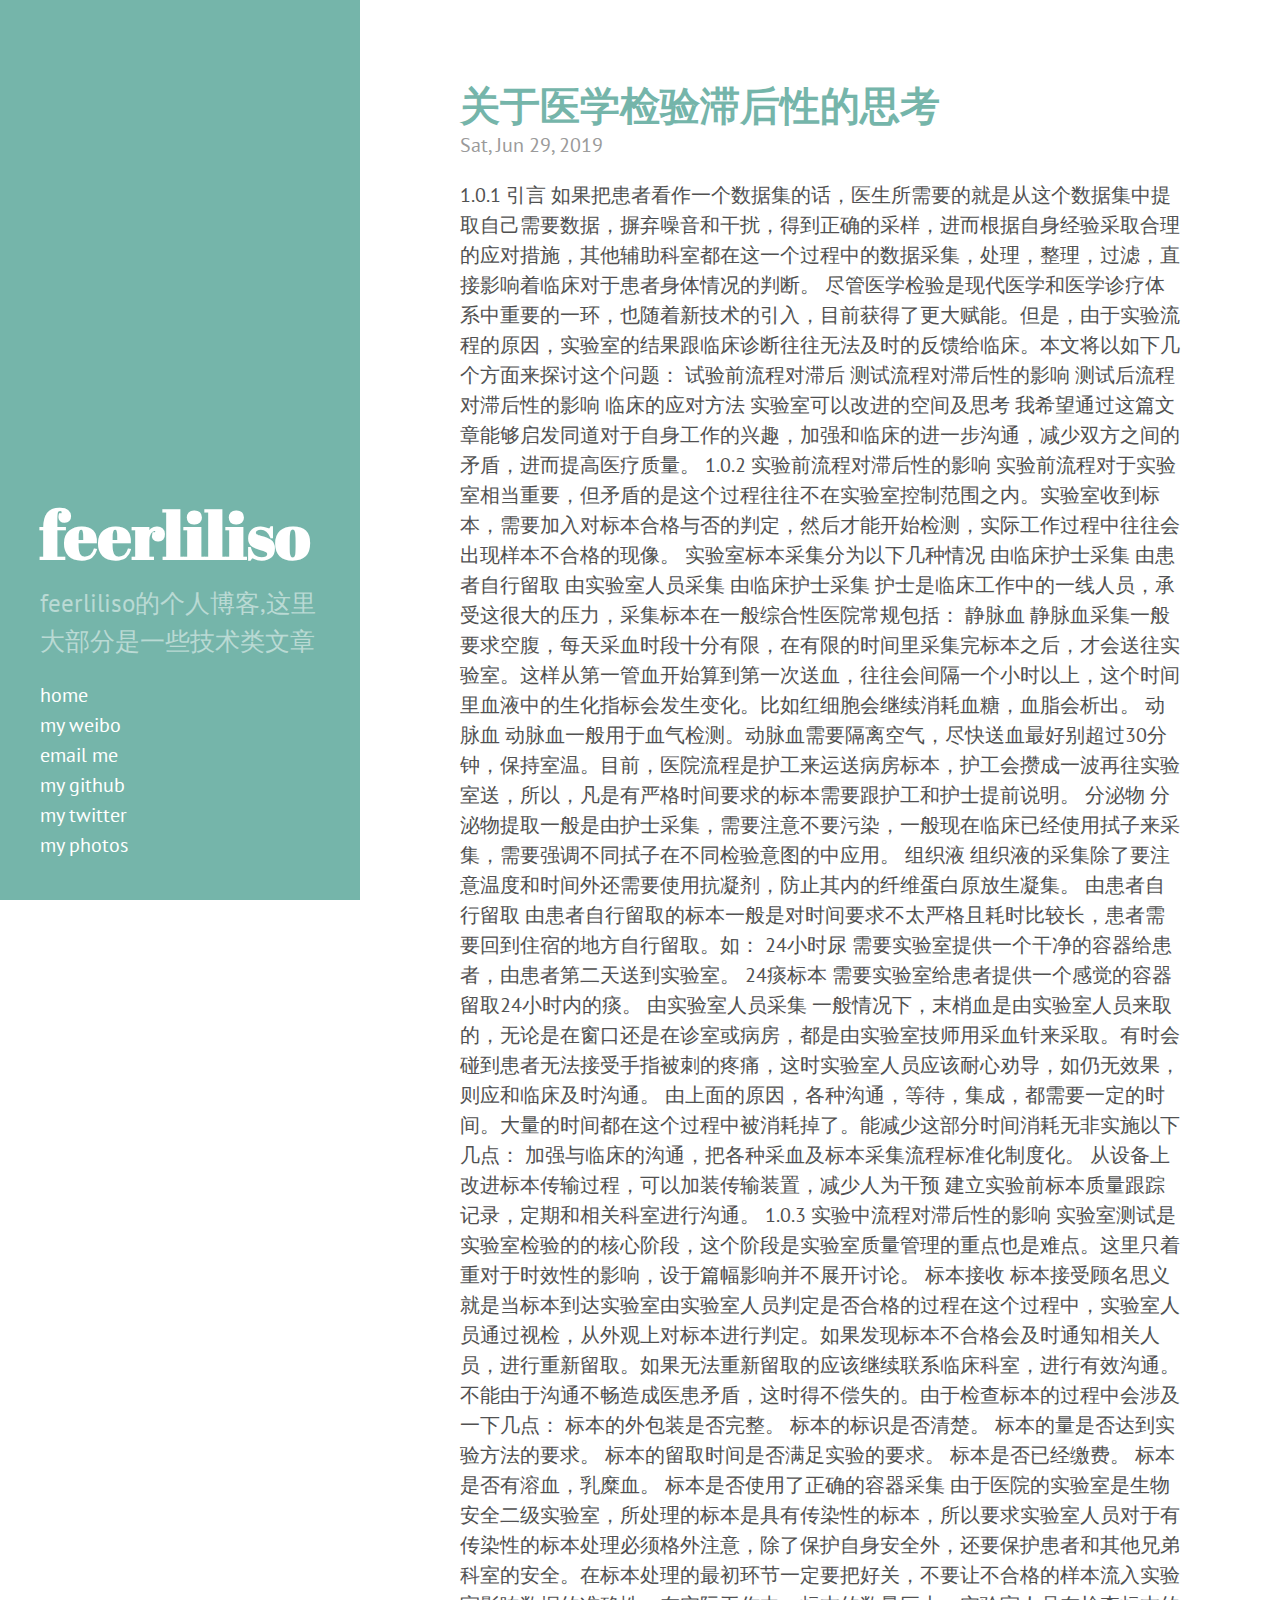
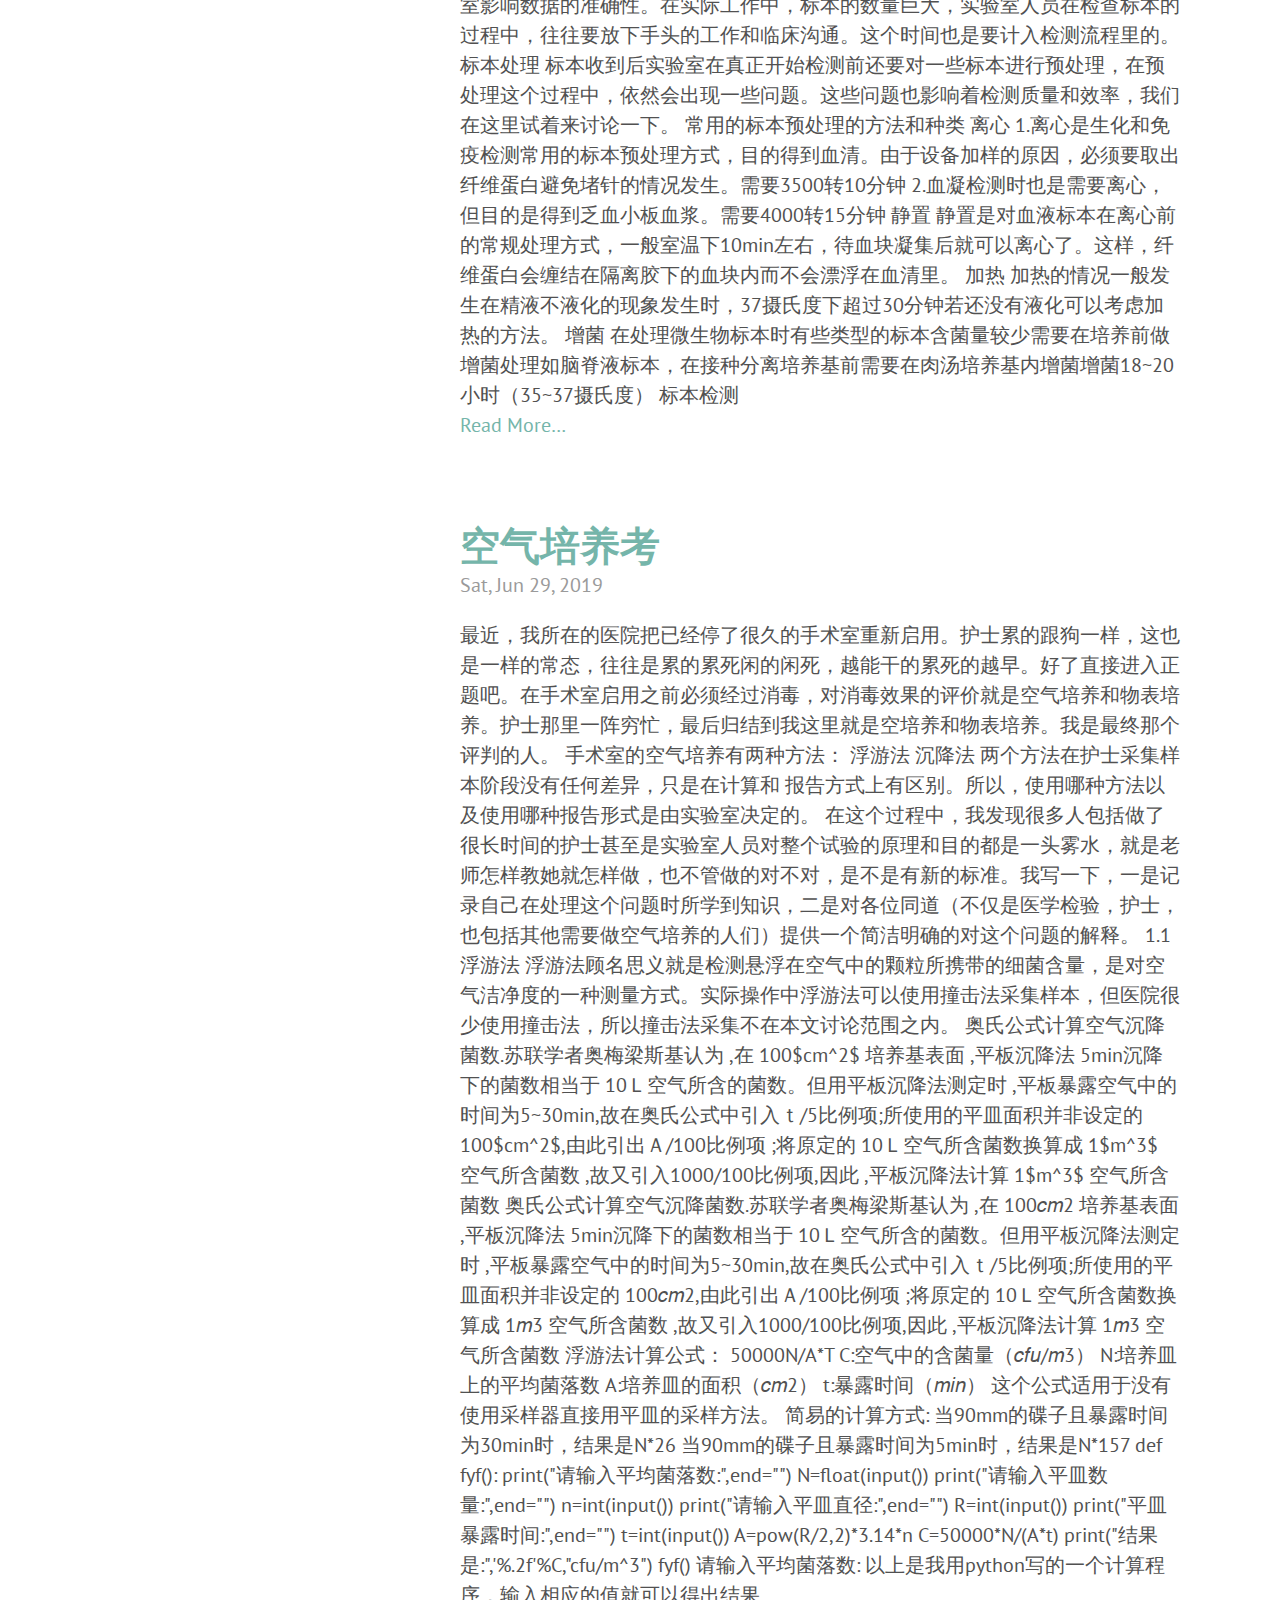
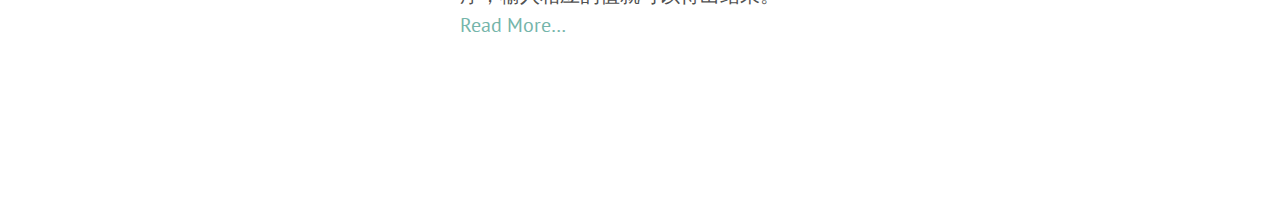
<file: index.html>
<!DOCTYPE html>
<html xmlns="http://www.w3.org/1999/xhtml" xml:lang="en-us" lang="en-us">
<head>
  <link href="//gmpg.org/xfn/11" rel="profile">
  <meta http-equiv="content-type" content="text/html; charset=utf-8">
  <meta name="generator" content="Hugo 0.55.6" />

  
  <meta name="viewport" content="width=device-width, initial-scale=1.0">

  <title>feerliliso</title>

  
  <link type="text/css" rel="stylesheet" href="https://feerliliso.github.io/css/print.css" media="print">
  <link type="text/css" rel="stylesheet" href="https://feerliliso.github.io/css/poole.css">
  <link type="text/css" rel="stylesheet" href="https://feerliliso.github.io/css/syntax.css">
  <link type="text/css" rel="stylesheet" href="https://feerliliso.github.io/css/hyde.css">
    <link rel="stylesheet" href="https://fonts.googleapis.com/css?family=Abril+Fatface|PT+Sans:400,400i,700">


  
  <link rel="apple-touch-icon-precomposed" sizes="144x144" href="/apple-touch-icon-144-precomposed.png">
  <link rel="shortcut icon" href="/favicon.png">

  
  <link href="https://feerliliso.github.io/index.xml" rel="alternate" type="application/rss+xml" title="feerliliso" />
  
</head>

  <body class="theme-base-0c ">
  <aside class="sidebar">
  <div class="container sidebar-sticky">
    <div class="sidebar-about">
      <a href="https://feerliliso.github.io/"><h1>feerliliso</h1></a>
      <p class="lead">
       feerliliso的个人博客,这里大部分是一些技术类文章 
      </p>
    </div>

    <nav>
      <ul class="sidebar-nav">
        <li><a href="https://feerliliso.github.io/">home</a> </li>
        <li><a href="https://weibo.com/feerliliso">my weibo</a></li>
        <li><a href="mailto:feerliliso@hotmail.com?subject=feedback">email me</a></li>
        <li><a href="https://github.com/feerliliso">my github</a></li>
        <li><a href="http://twitter.com/LiangLinsong">my twitter</a></li>
        <li><a href="https://www.dreamstime.com/220volt_info">my photos</a></li>
        
      </ul>
    </nav>


  </div>
</aside>

    <main class="content container">
    <div class="posts">
<article class="post">
  <h1 class="post-title">
    <a href="https://feerliliso.github.io/post/first/">关于医学检验滞后性的思考</a>
  </h1>
  <time datetime="2019-06-29T16:10:50&#43;0800" class="post-date">Sat, Jun 29, 2019</time>
  1.0.1 引言 如果把患者看作一个数据集的话，医生所需要的就是从这个数据集中提取自己需要数据，摒弃噪音和干扰，得到正确的采样，进而根据自身经验采取合理的应对措施，其他辅助科室都在这一个过程中的数据采集，处理，整理，过滤，直接影响着临床对于患者身体情况的判断。 尽管医学检验是现代医学和医学诊疗体系中重要的一环，也随着新技术的引入，目前获得了更大赋能。但是，由于实验流程的原因，实验室的结果跟临床诊断往往无法及时的反馈给临床。本文将以如下几个方面来探讨这个问题：
 试验前流程对滞后 测试流程对滞后性的影响 测试后流程对滞后性的影响 临床的应对方法 实验室可以改进的空间及思考 我希望通过这篇文章能够启发同道对于自身工作的兴趣，加强和临床的进一步沟通，减少双方之间的矛盾，进而提高医疗质量。  1.0.2 实验前流程对滞后性的影响 实验前流程对于实验室相当重要，但矛盾的是这个过程往往不在实验室控制范围之内。实验室收到标本，需要加入对标本合格与否的判定，然后才能开始检测，实际工作过程中往往会出现样本不合格的现像。
实验室标本采集分为以下几种情况
 由临床护士采集 由患者自行留取 由实验室人员采集 由临床护士采集 护士是临床工作中的一线人员，承受这很大的压力，采集标本在一般综合性医院常规包括：  静脉血 静脉血采集一般要求空腹，每天采血时段十分有限，在有限的时间里采集完标本之后，才会送往实验室。这样从第一管血开始算到第一次送血，往往会间隔一个小时以上，这个时间里血液中的生化指标会发生变化。比如红细胞会继续消耗血糖，血脂会析出。 动脉血 动脉血一般用于血气检测。动脉血需要隔离空气，尽快送血最好别超过30分钟，保持室温。目前，医院流程是护工来运送病房标本，护工会攒成一波再往实验室送，所以，凡是有严格时间要求的标本需要跟护工和护士提前说明。 分泌物 分泌物提取一般是由护士采集，需要注意不要污染，一般现在临床已经使用拭子来采集，需要强调不同拭子在不同检验意图的中应用。 组织液 组织液的采集除了要注意温度和时间外还需要使用抗凝剂，防止其内的纤维蛋白原放生凝集。 由患者自行留取 由患者自行留取的标本一般是对时间要求不太严格且耗时比较长，患者需要回到住宿的地方自行留取。如：
24小时尿 需要实验室提供一个干净的容器给患者，由患者第二天送到实验室。 24痰标本 需要实验室给患者提供一个感觉的容器留取24小时内的痰。 由实验室人员采集 一般情况下，末梢血是由实验室人员来取的，无论是在窗口还是在诊室或病房，都是由实验室技师用采血针来采取。有时会碰到患者无法接受手指被刺的疼痛，这时实验室人员应该耐心劝导，如仍无效果，则应和临床及时沟通。
由上面的原因，各种沟通，等待，集成，都需要一定的时间。大量的时间都在这个过程中被消耗掉了。能减少这部分时间消耗无非实施以下几点：
加强与临床的沟通，把各种采血及标本采集流程标准化制度化。 从设备上改进标本传输过程，可以加装传输装置，减少人为干预 建立实验前标本质量跟踪记录，定期和相关科室进行沟通。 1.0.3 实验中流程对滞后性的影响 实验室测试是实验室检验的的核心阶段，这个阶段是实验室质量管理的重点也是难点。这里只着重对于时效性的影响，设于篇幅影响并不展开讨论。
标本接收
标本接受顾名思义就是当标本到达实验室由实验室人员判定是否合格的过程在这个过程中，实验室人员通过视检，从外观上对标本进行判定。如果发现标本不合格会及时通知相关人员，进行重新留取。如果无法重新留取的应该继续联系临床科室，进行有效沟通。不能由于沟通不畅造成医患矛盾，这时得不偿失的。由于检查标本的过程中会涉及一下几点：
 标本的外包装是否完整。 标本的标识是否清楚。 标本的量是否达到实验方法的要求。 标本的留取时间是否满足实验的要求。 标本是否已经缴费。 标本是否有溶血，乳糜血。 标本是否使用了正确的容器采集 由于医院的实验室是生物安全二级实验室，所处理的标本是具有传染性的标本，所以要求实验室人员对于有传染性的标本处理必须格外注意，除了保护自身安全外，还要保护患者和其他兄弟科室的安全。在标本处理的最初环节一定要把好关，不要让不合格的样本流入实验室影响数据的准确性。在实际工作中，标本的数量巨大，实验室人员在检查标本的过程中，往往要放下手头的工作和临床沟通。这个时间也是要计入检测流程里的。  标本处理
标本收到后实验室在真正开始检测前还要对一些标本进行预处理，在预处理这个过程中，依然会出现一些问题。这些问题也影响着检测质量和效率，我们在这里试着来讨论一下。
常用的标本预处理的方法和种类
离心 1.离心是生化和免疫检测常用的标本预处理方式，目的得到血清。由于设备加样的原因，必须要取出纤维蛋白避免堵针的情况发生。需要3500转10分钟 2.血凝检测时也是需要离心，但目的是得到乏血小板血浆。需要4000转15分钟 静置 静置是对血液标本在离心前的常规处理方式，一般室温下10min左右，待血块凝集后就可以离心了。这样，纤维蛋白会缠结在隔离胶下的血块内而不会漂浮在血清里。 加热 加热的情况一般发生在精液不液化的现象发生时，37摄氏度下超过30分钟若还没有液化可以考虑加热的方法。 增菌 在处理微生物标本时有些类型的标本含菌量较少需要在培养前做增菌处理如脑脊液标本，在接种分离培养基前需要在肉汤培养基内增菌增菌18~20小时（35~37摄氏度） 标本检测
  
  <div class="read-more-link">
    <a href="/post/first/">Read More…</a>
  </div>
  
</article><article class="post">
  <h1 class="post-title">
    <a href="https://feerliliso.github.io/about/"> 空气培养考</a>
  </h1>
  <time datetime="2019-06-29T16:10:37&#43;0800" class="post-date">Sat, Jun 29, 2019</time>
  最近，我所在的医院把已经停了很久的手术室重新启用。护士累的跟狗一样，这也是一样的常态，往往是累的累死闲的闲死，越能干的累死的越早。好了直接进入正题吧。在手术室启用之前必须经过消毒，对消毒效果的评价就是空气培养和物表培养。护士那里一阵穷忙，最后归结到我这里就是空培养和物表培养。我是最终那个评判的人。 手术室的空气培养有两种方法：
浮游法 沉降法 两个方法在护士采集样本阶段没有任何差异，只是在计算和 报告方式上有区别。所以，使用哪种方法以及使用哪种报告形式是由实验室决定的。
在这个过程中，我发现很多人包括做了很长时间的护士甚至是实验室人员对整个试验的原理和目的都是一头雾水，就是老师怎样教她就怎样做，也不管做的对不对，是不是有新的标准。我写一下，一是记录自己在处理这个问题时所学到知识，二是对各位同道（不仅是医学检验，护士，也包括其他需要做空气培养的人们）提供一个简洁明确的对这个问题的解释。
1.1 浮游法 浮游法顾名思义就是检测悬浮在空气中的颗粒所携带的细菌含量，是对空气洁净度的一种测量方式。实际操作中浮游法可以使用撞击法采集样本，但医院很少使用撞击法，所以撞击法采集不在本文讨论范围之内。
 奥氏公式计算空气沉降菌数.苏联学者奥梅梁斯基认为 ,在 100$cm^2$ 培养基表面 ,平板沉降法 5min沉降下的菌数相当于 10Ｌ空气所含的菌数。但用平板沉降法测定时 ,平板暴露空气中的时间为5~30min,故在奥氏公式中引入ｔ/5比例项;所使用的平皿面积并非设定的 100$cm^2$,由此引出Ａ/100比例项 ;将原定的 10Ｌ空气所含菌数换算成 1$m^3$ 空气所含菌数 ,故又引入1000/100比例项,因此 ,平板沉降法计算 1$m^3$ 空气所含菌数 奥氏公式计算空气沉降菌数.苏联学者奥梅梁斯基认为 ,在 100𝑐𝑚2 培养基表面 ,平板沉降法 5min沉降下的菌数相当于 10Ｌ空气所含的菌数。但用平板沉降法测定时 ,平板暴露空气中的时间为5~30min,故在奥氏公式中引入ｔ/5比例项;所使用的平皿面积并非设定的 100𝑐𝑚2,由此引出Ａ/100比例项 ;将原定的 10Ｌ空气所含菌数换算成 1𝑚3 空气所含菌数 ,故又引入1000/100比例项,因此 ,平板沉降法计算 1𝑚3 空气所含菌数
 浮游法计算公式：
50000N/A*T
C:空气中的含菌量（𝑐𝑓𝑢/𝑚3） N:培养皿上的平均菌落数 A:培养皿的面积（𝑐𝑚2） t:暴露时间（𝑚𝑖𝑛）
这个公式适用于没有使用采样器直接用平皿的采样方法。
简易的计算方式:
当90mm的碟子且暴露时间为30min时，结果是N*26
当90mm的碟子且暴露时间为5min时，结果是N*157
def fyf(): print(&quot;请输入平均菌落数:&quot;,end=&quot;&quot;) N=float(input()) print(&quot;请输入平皿数量:&quot;,end=&quot;&quot;) n=int(input()) print(&quot;请输入平皿直径:&quot;,end=&quot;&quot;) R=int(input()) print(&quot;平皿暴露时间:&quot;,end=&quot;&quot;) t=int(input()) A=pow(R/2,2)*3.14*n C=50000*N/(A*t) print(&quot;结果是:&quot;,'%.2f'%C,&quot;cfu/m^3&quot;) fyf()  请输入平均菌落数: 以上是我用python写的一个计算程序，输入相应的值就可以得出结果。
  
  <div class="read-more-link">
    <a href="/about/">Read More…</a>
  </div>
  
</article>
</div>
    </main>

    
  </body>
</html>
</file>
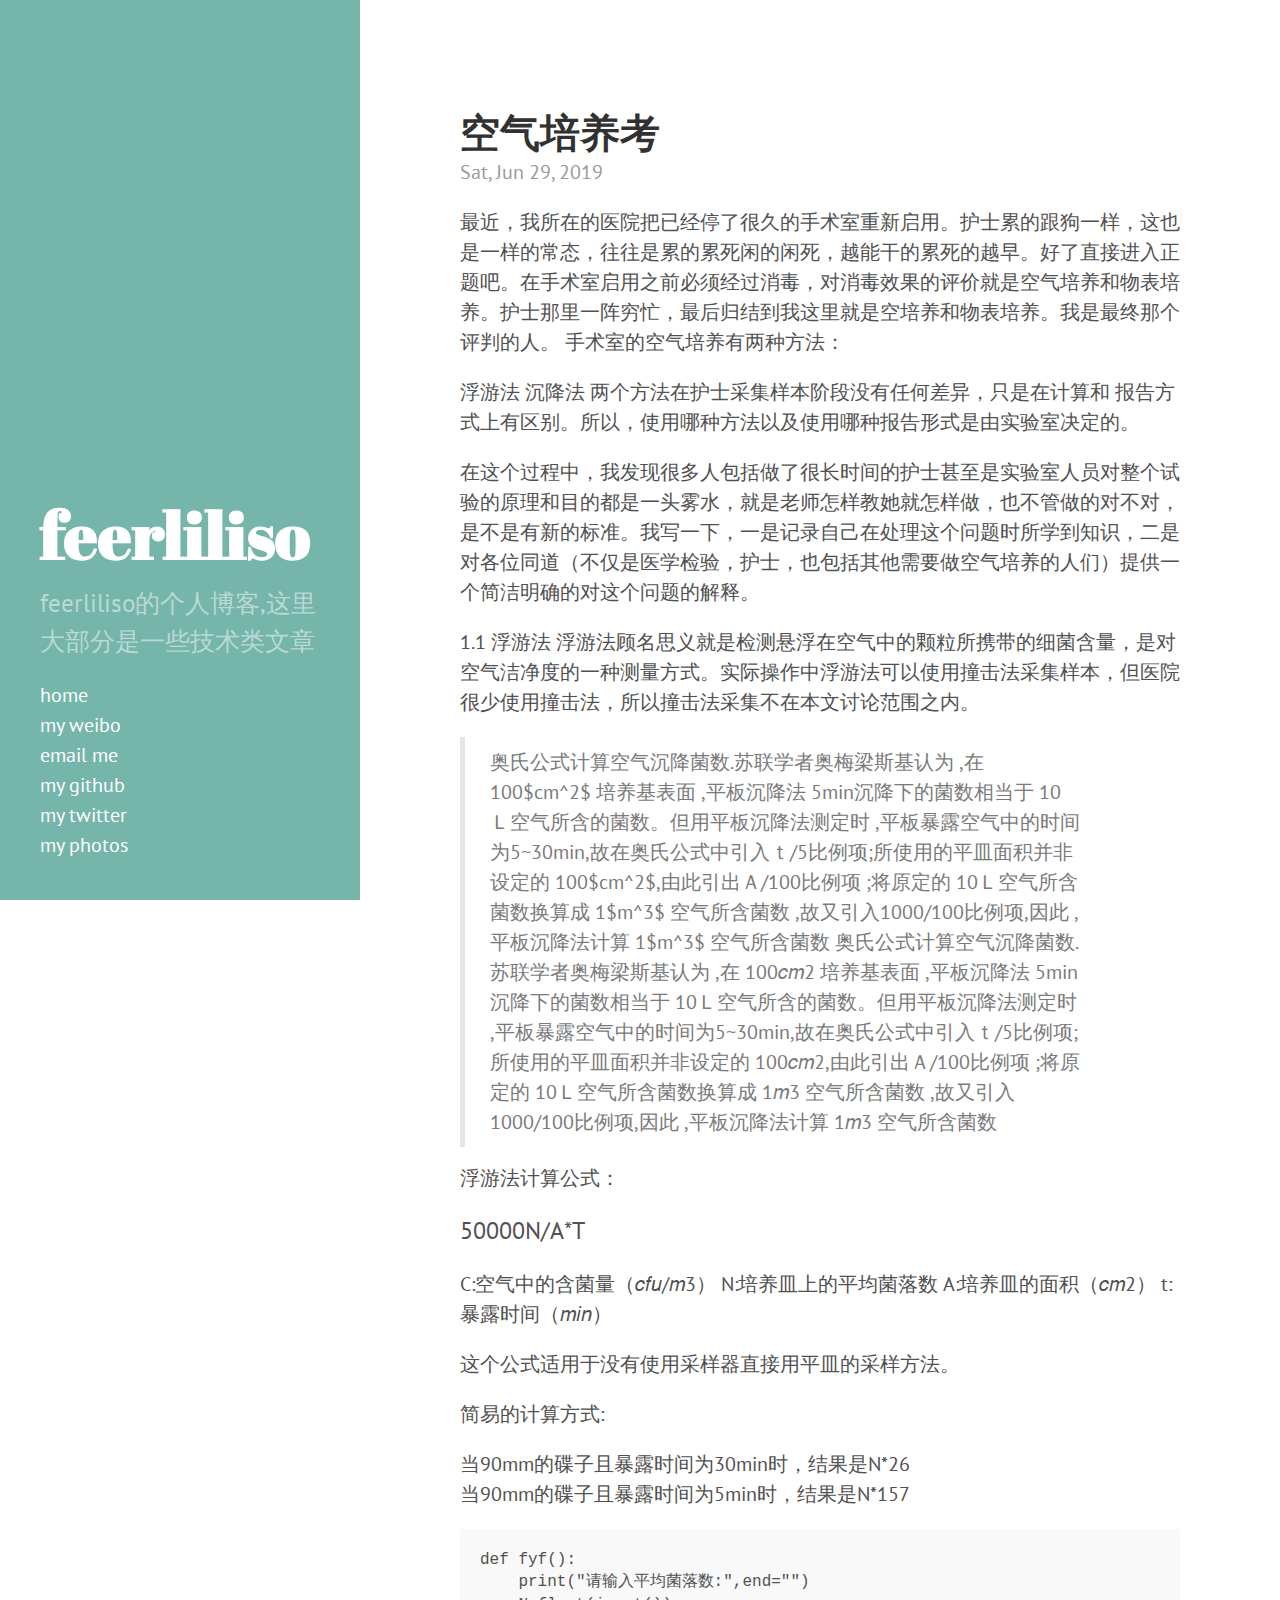
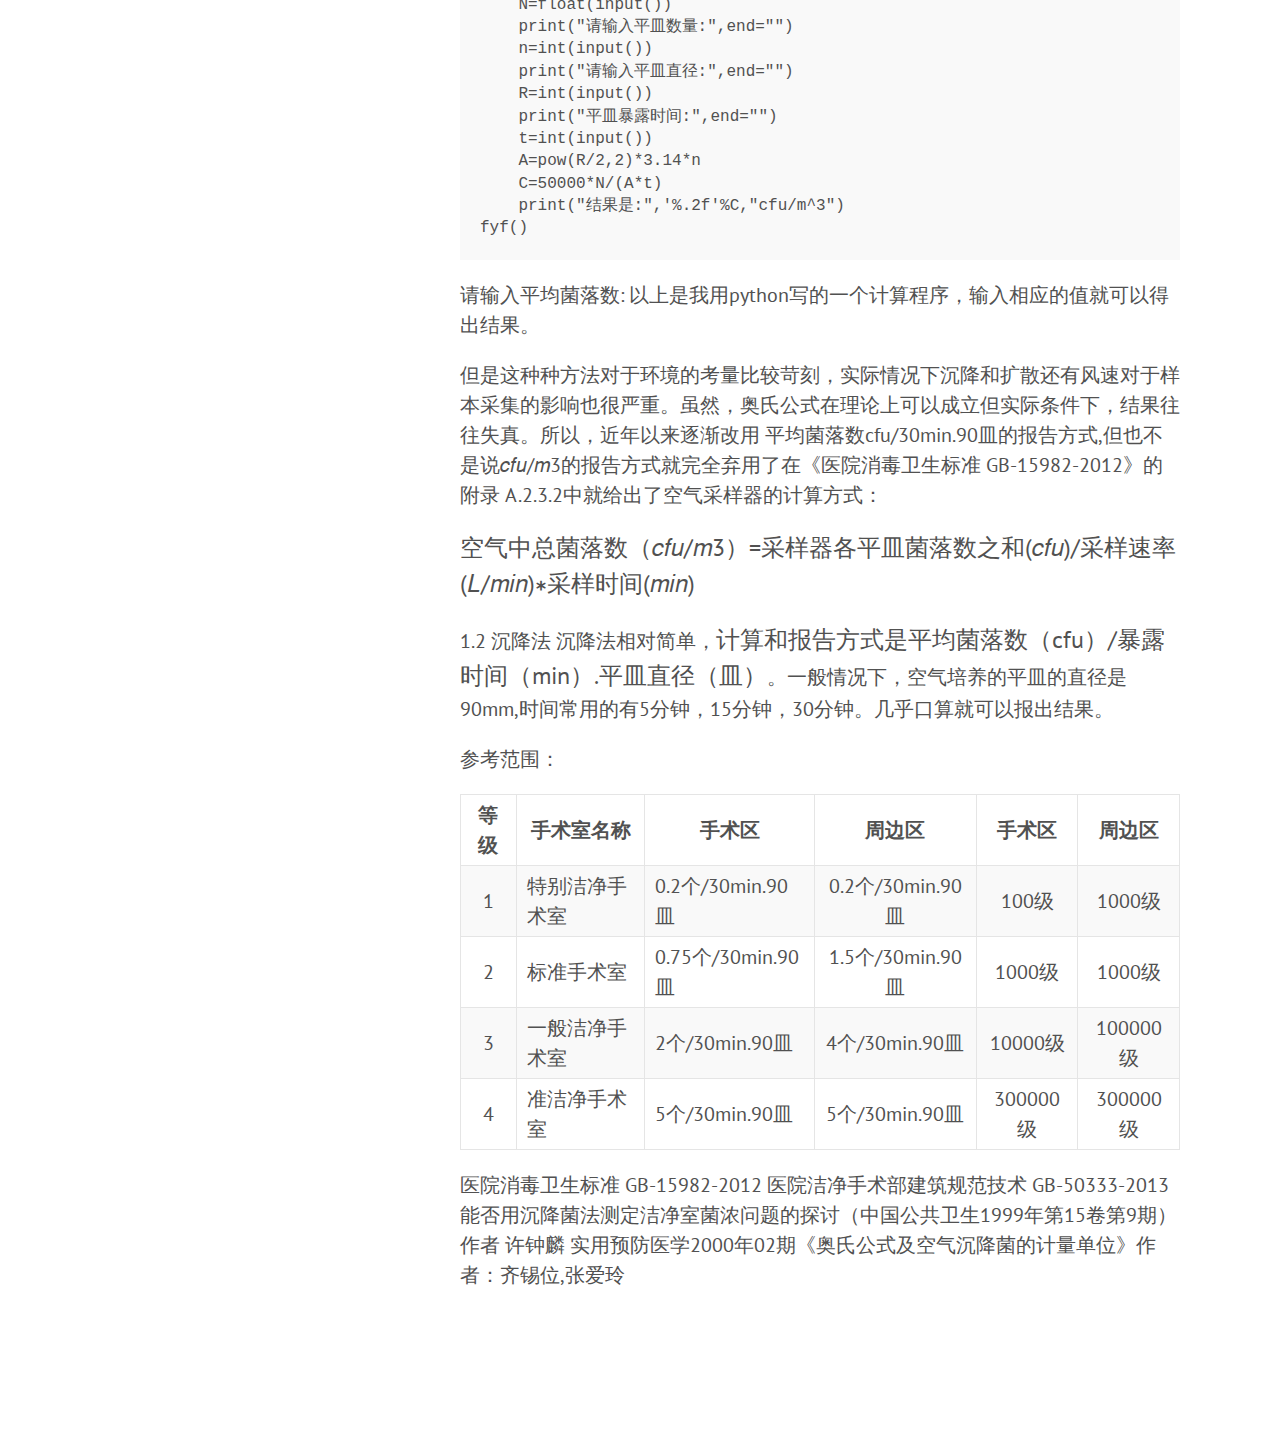
<file: about/index.html>
<!DOCTYPE html>
<html xmlns="http://www.w3.org/1999/xhtml" xml:lang="en-us" lang="en-us">
<head>
  <link href="//gmpg.org/xfn/11" rel="profile">
  <meta http-equiv="content-type" content="text/html; charset=utf-8">
  <meta name="generator" content="Hugo 0.55.6" />

  
  <meta name="viewport" content="width=device-width, initial-scale=1.0">

  <title> 空气培养考 &middot; feerliliso</title>

  
  <link type="text/css" rel="stylesheet" href="https://feerliliso.github.io/css/print.css" media="print">
  <link type="text/css" rel="stylesheet" href="https://feerliliso.github.io/css/poole.css">
  <link type="text/css" rel="stylesheet" href="https://feerliliso.github.io/css/syntax.css">
  <link type="text/css" rel="stylesheet" href="https://feerliliso.github.io/css/hyde.css">
    <link rel="stylesheet" href="https://fonts.googleapis.com/css?family=Abril+Fatface|PT+Sans:400,400i,700">


  
  <link rel="apple-touch-icon-precomposed" sizes="144x144" href="/apple-touch-icon-144-precomposed.png">
  <link rel="shortcut icon" href="/favicon.png">

  
  
</head>

  <body class="theme-base-0c ">
  <aside class="sidebar">
  <div class="container sidebar-sticky">
    <div class="sidebar-about">
      <a href="https://feerliliso.github.io/"><h1>feerliliso</h1></a>
      <p class="lead">
       feerliliso的个人博客,这里大部分是一些技术类文章 
      </p>
    </div>

    <nav>
      <ul class="sidebar-nav">
        <li><a href="https://feerliliso.github.io/">home</a> </li>
        <li><a href="https://weibo.com/feerliliso">my weibo</a></li>
        <li><a href="mailto:feerliliso@hotmail.com?subject=feedback">email me</a></li>
        <li><a href="https://github.com/feerliliso">my github</a></li>
        <li><a href="http://twitter.com/LiangLinsong">my twitter</a></li>
        <li><a href="https://www.dreamstime.com/220volt_info">my photos</a></li>
        
      </ul>
    </nav>


  </div>
</aside>

    <main class="content container">
    <div class="post">
  <h1> 空气培养考</h1>
  <time datetime=2019-06-29T16:10:37&#43;0800 class="post-date">Sat, Jun 29, 2019</time>
  <p>最近，我所在的医院把已经停了很久的手术室重新启用。护士累的跟狗一样，这也是一样的常态，往往是累的累死闲的闲死，越能干的累死的越早。好了直接进入正题吧。在手术室启用之前必须经过消毒，对消毒效果的评价就是空气培养和物表培养。护士那里一阵穷忙，最后归结到我这里就是空培养和物表培养。我是最终那个评判的人。
手术室的空气培养有两种方法：</p>

<p>浮游法
沉降法
两个方法在护士采集样本阶段没有任何差异，只是在计算和 报告方式上有区别。所以，使用哪种方法以及使用哪种报告形式是由实验室决定的。</p>

<p>在这个过程中，我发现很多人包括做了很长时间的护士甚至是实验室人员对整个试验的原理和目的都是一头雾水，就是老师怎样教她就怎样做，也不管做的对不对，是不是有新的标准。我写一下，一是记录自己在处理这个问题时所学到知识，二是对各位同道（不仅是医学检验，护士，也包括其他需要做空气培养的人们）提供一个简洁明确的对这个问题的解释。</p>

<p>1.1  浮游法
浮游法顾名思义就是检测悬浮在空气中的颗粒所携带的细菌含量，是对空气洁净度的一种测量方式。实际操作中浮游法可以使用撞击法采集样本，但医院很少使用撞击法，所以撞击法采集不在本文讨论范围之内。</p>

<blockquote>
<p>奥氏公式计算空气沉降菌数.苏联学者奥梅梁斯基认为 ,在 100$cm^2$ 培养基表面 ,平板沉降法 5min沉降下的菌数相当于 10Ｌ空气所含的菌数。但用平板沉降法测定时 ,平板暴露空气中的时间为5~30min,故在奥氏公式中引入ｔ/5比例项;所使用的平皿面积并非设定的 100$cm^2$,由此引出Ａ/100比例项 ;将原定的 10Ｌ空气所含菌数换算成 1$m^3$ 空气所含菌数 ,故又引入1000/100比例项,因此 ,平板沉降法计算 1$m^3$ 空气所含菌数
奥氏公式计算空气沉降菌数.苏联学者奥梅梁斯基认为 ,在 100𝑐𝑚2 培养基表面 ,平板沉降法 5min沉降下的菌数相当于 10Ｌ空气所含的菌数。但用平板沉降法测定时 ,平板暴露空气中的时间为5~30min,故在奥氏公式中引入ｔ/5比例项;所使用的平皿面积并非设定的 100𝑐𝑚2,由此引出Ａ/100比例项 ;将原定的 10Ｌ空气所含菌数换算成 1𝑚3 空气所含菌数 ,故又引入1000/100比例项,因此 ,平板沉降法计算 1𝑚3 空气所含菌数</p>
</blockquote>

<p>浮游法计算公式：</p>

<p><font size=5>50000N/A*T</font></p>

<p>C:空气中的含菌量（𝑐𝑓𝑢/𝑚3）
N:培养皿上的平均菌落数
A:培养皿的面积（𝑐𝑚2）
t:暴露时间（𝑚𝑖𝑛）</p>

<p>这个公式适用于没有使用采样器直接用平皿的采样方法。</p>

<p>简易的计算方式:</p>

<p>当90mm的碟子且暴露时间为30min时，结果是N*26<br />
当90mm的碟子且暴露时间为5min时，结果是N*157</p>

<pre><code class="language-python">def fyf():  
    print(&quot;请输入平均菌落数:&quot;,end=&quot;&quot;)  
    N=float(input())  
    print(&quot;请输入平皿数量:&quot;,end=&quot;&quot;)  
    n=int(input())  
    print(&quot;请输入平皿直径:&quot;,end=&quot;&quot;)  
    R=int(input())  
    print(&quot;平皿暴露时间:&quot;,end=&quot;&quot;)  
    t=int(input())  
    A=pow(R/2,2)*3.14*n  
    C=50000*N/(A*t)  
    print(&quot;结果是:&quot;,'%.2f'%C,&quot;cfu/m^3&quot;)  
fyf()  
</code></pre>

<p>请输入平均菌落数:
以上是我用python写的一个计算程序，输入相应的值就可以得出结果。</p>

<p>但是这种种方法对于环境的考量比较苛刻，实际情况下沉降和扩散还有风速对于样本采集的影响也很严重。虽然，奥氏公式在理论上可以成立但实际条件下，结果往往失真。所以，近年以来逐渐改用 平均菌落数cfu/30min.90皿的报告方式,但也不是说𝑐𝑓𝑢/𝑚3的报告方式就完全弃用了在《医院消毒卫生标准 GB-15982-2012》的附录 A.2.3.2中就给出了空气采样器的计算方式：</p>

<p><font size=5>空气中总菌落数（𝑐𝑓𝑢/𝑚3）=采样器各平皿菌落数之和(𝑐𝑓𝑢)/采样速率(𝐿/𝑚𝑖𝑛)∗采样时间(𝑚𝑖𝑛)</font></p>

<p>1.2  沉降法
沉降法相对简单，<font size =5>计算和报告方式是平均菌落数（cfu）/暴露时间（min）.平皿直径（皿）</font>。一般情况下，空气培养的平皿的直径是90mm,时间常用的有5分钟，15分钟，30分钟。几乎口算就可以报出结果。</p>

<p>参考范围：</p>

<table>
<thead>
<tr>
<th align="center">等级</th>
<th>手术室名称</th>
<th>手术区</th>
<th align="center">周边区</th>
<th align="center">手术区</th>
<th align="center">周边区</th>
</tr>
</thead>

<tbody>
<tr>
<td align="center">1</td>
<td>特别洁净手术室</td>
<td>0.2个/30min.90皿</td>
<td align="center">0.2个/30min.90皿</td>
<td align="center">100级</td>
<td align="center">1000级</td>
</tr>

<tr>
<td align="center">2</td>
<td>标准手术室</td>
<td>0.75个/30min.90皿</td>
<td align="center">1.5个/30min.90皿</td>
<td align="center">1000级</td>
<td align="center">1000级</td>
</tr>

<tr>
<td align="center">3</td>
<td>一般洁净手术室</td>
<td>2个/30min.90皿</td>
<td align="center">4个/30min.90皿</td>
<td align="center">10000级</td>
<td align="center">100000级</td>
</tr>

<tr>
<td align="center">4</td>
<td>准洁净手术室</td>
<td>5个/30min.90皿</td>
<td align="center">5个/30min.90皿</td>
<td align="center">300000级</td>
<td align="center">300000级</td>
</tr>
</tbody>
</table>

<p>医院消毒卫生标准 GB-15982-2012
医院洁净手术部建筑规范技术 GB-50333-2013
能否用沉降菌法测定洁净室菌浓问题的探讨（中国公共卫生1999年第15卷第9期）作者 许钟麟 实用预防医学2000年02期《奥氏公式及空气沉降菌的计量单位》作者：齐锡位,张爱玲</p>

</div>


    </main>

    
  </body>
</html>
</file>
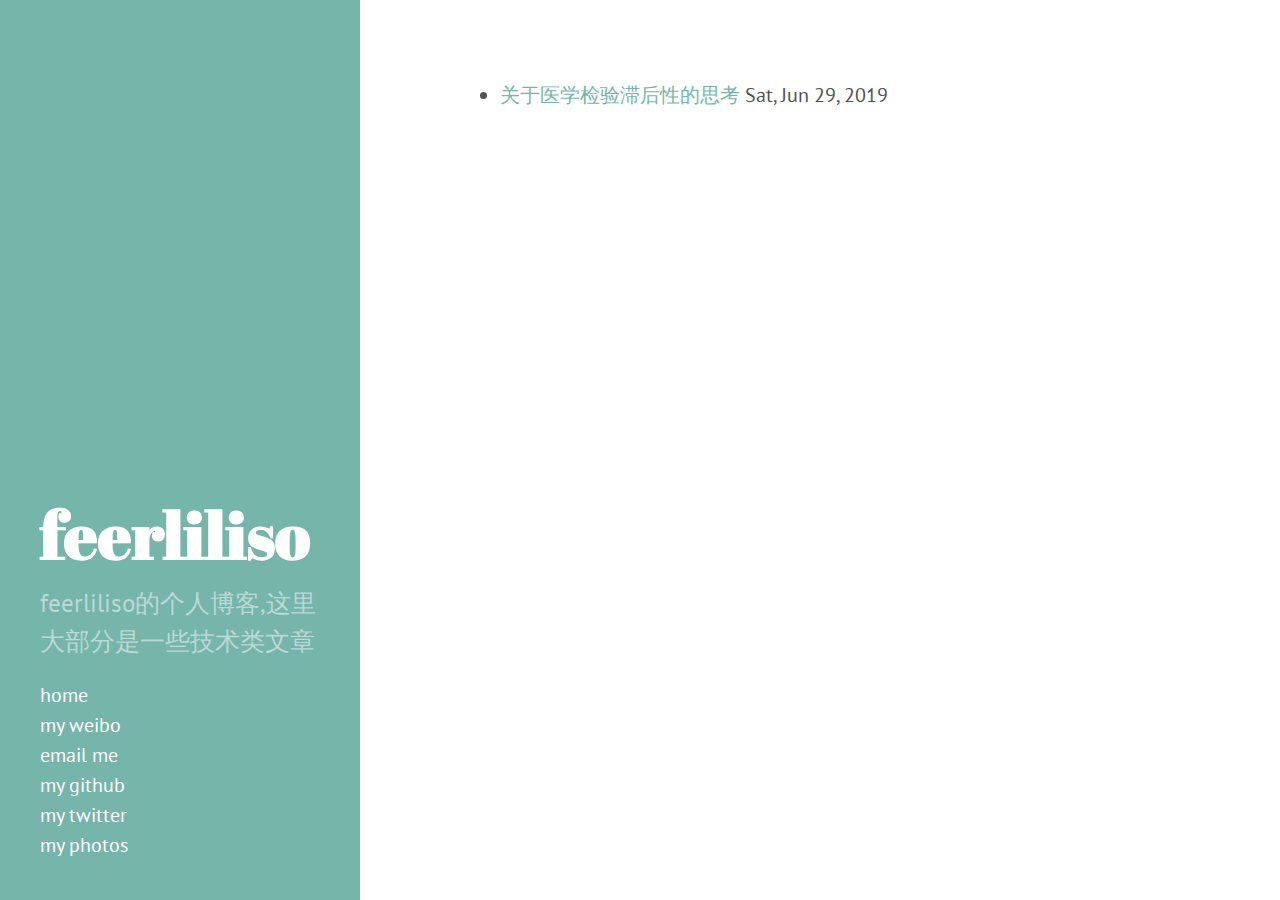
<file: post/index.html>
<!DOCTYPE html>
<html xmlns="http://www.w3.org/1999/xhtml" xml:lang="en-us" lang="en-us">
<head>
  <link href="//gmpg.org/xfn/11" rel="profile">
  <meta http-equiv="content-type" content="text/html; charset=utf-8">
  <meta name="generator" content="Hugo 0.55.6" />

  
  <meta name="viewport" content="width=device-width, initial-scale=1.0">

  <title>Posts &middot; feerliliso</title>

  
  <link type="text/css" rel="stylesheet" href="https://feerliliso.github.io/css/print.css" media="print">
  <link type="text/css" rel="stylesheet" href="https://feerliliso.github.io/css/poole.css">
  <link type="text/css" rel="stylesheet" href="https://feerliliso.github.io/css/syntax.css">
  <link type="text/css" rel="stylesheet" href="https://feerliliso.github.io/css/hyde.css">
    <link rel="stylesheet" href="https://fonts.googleapis.com/css?family=Abril+Fatface|PT+Sans:400,400i,700">


  
  <link rel="apple-touch-icon-precomposed" sizes="144x144" href="/apple-touch-icon-144-precomposed.png">
  <link rel="shortcut icon" href="/favicon.png">

  
  <link href="https://feerliliso.github.io/post/index.xml" rel="alternate" type="application/rss+xml" title="feerliliso" />
  
</head>

  <body class="theme-base-0c ">
  <aside class="sidebar">
  <div class="container sidebar-sticky">
    <div class="sidebar-about">
      <a href="https://feerliliso.github.io/"><h1>feerliliso</h1></a>
      <p class="lead">
       feerliliso的个人博客,这里大部分是一些技术类文章 
      </p>
    </div>

    <nav>
      <ul class="sidebar-nav">
        <li><a href="https://feerliliso.github.io/">home</a> </li>
        <li><a href="https://weibo.com/feerliliso">my weibo</a></li>
        <li><a href="mailto:feerliliso@hotmail.com?subject=feedback">email me</a></li>
        <li><a href="https://github.com/feerliliso">my github</a></li>
        <li><a href="http://twitter.com/LiangLinsong">my twitter</a></li>
        <li><a href="https://www.dreamstime.com/220volt_info">my photos</a></li>
        
      </ul>
    </nav>


  </div>
</aside>

    <main class="content container">
    <ul class="posts">
<li>
    <span><a href="https://feerliliso.github.io/post/first/">关于医学检验滞后性的思考</a> <time class="pull-right post-list" datetime="2019-06-29T16:10:50&#43;0800">Sat, Jun 29, 2019</time></span>
  </li>
</ul>
    </main>

    
  </body>
</html>
</file>
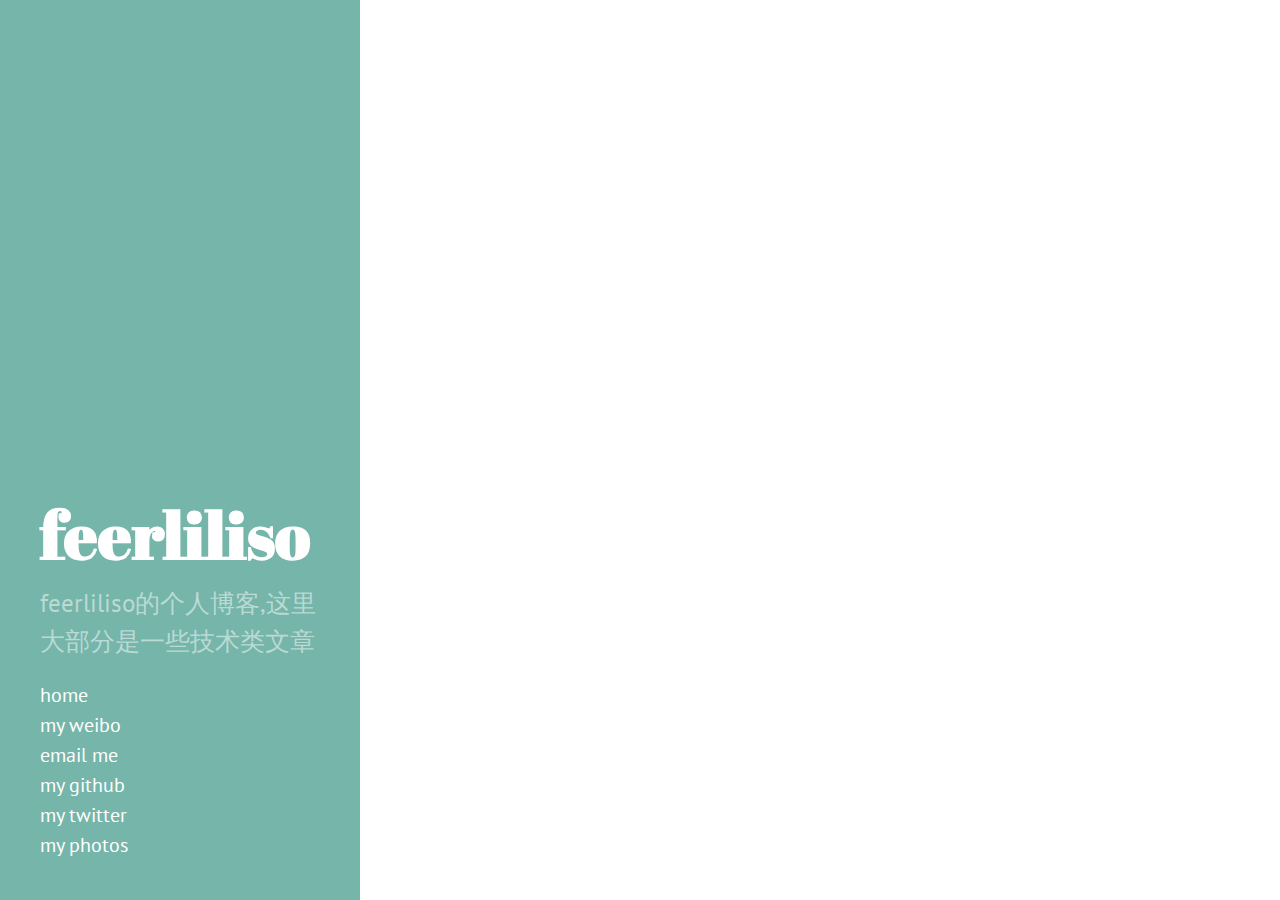
<file: tags/index.html>
<!DOCTYPE html>
<html xmlns="http://www.w3.org/1999/xhtml" xml:lang="en-us" lang="en-us">
<head>
  <link href="//gmpg.org/xfn/11" rel="profile">
  <meta http-equiv="content-type" content="text/html; charset=utf-8">
  <meta name="generator" content="Hugo 0.55.6" />

  
  <meta name="viewport" content="width=device-width, initial-scale=1.0">

  <title>Tags &middot; feerliliso</title>

  
  <link type="text/css" rel="stylesheet" href="https://feerliliso.github.io/css/print.css" media="print">
  <link type="text/css" rel="stylesheet" href="https://feerliliso.github.io/css/poole.css">
  <link type="text/css" rel="stylesheet" href="https://feerliliso.github.io/css/syntax.css">
  <link type="text/css" rel="stylesheet" href="https://feerliliso.github.io/css/hyde.css">
    <link rel="stylesheet" href="https://fonts.googleapis.com/css?family=Abril+Fatface|PT+Sans:400,400i,700">


  
  <link rel="apple-touch-icon-precomposed" sizes="144x144" href="/apple-touch-icon-144-precomposed.png">
  <link rel="shortcut icon" href="/favicon.png">

  
  <link href="https://feerliliso.github.io/tags/index.xml" rel="alternate" type="application/rss+xml" title="feerliliso" />
  
</head>

  <body class="theme-base-0c ">
  <aside class="sidebar">
  <div class="container sidebar-sticky">
    <div class="sidebar-about">
      <a href="https://feerliliso.github.io/"><h1>feerliliso</h1></a>
      <p class="lead">
       feerliliso的个人博客,这里大部分是一些技术类文章 
      </p>
    </div>

    <nav>
      <ul class="sidebar-nav">
        <li><a href="https://feerliliso.github.io/">home</a> </li>
        <li><a href="https://weibo.com/feerliliso">my weibo</a></li>
        <li><a href="mailto:feerliliso@hotmail.com?subject=feedback">email me</a></li>
        <li><a href="https://github.com/feerliliso">my github</a></li>
        <li><a href="http://twitter.com/LiangLinsong">my twitter</a></li>
        <li><a href="https://www.dreamstime.com/220volt_info">my photos</a></li>
        
      </ul>
    </nav>


  </div>
</aside>

    <main class="content container">
    <ul class="posts">

</ul>
    </main>

    
  </body>
</html>
</file>
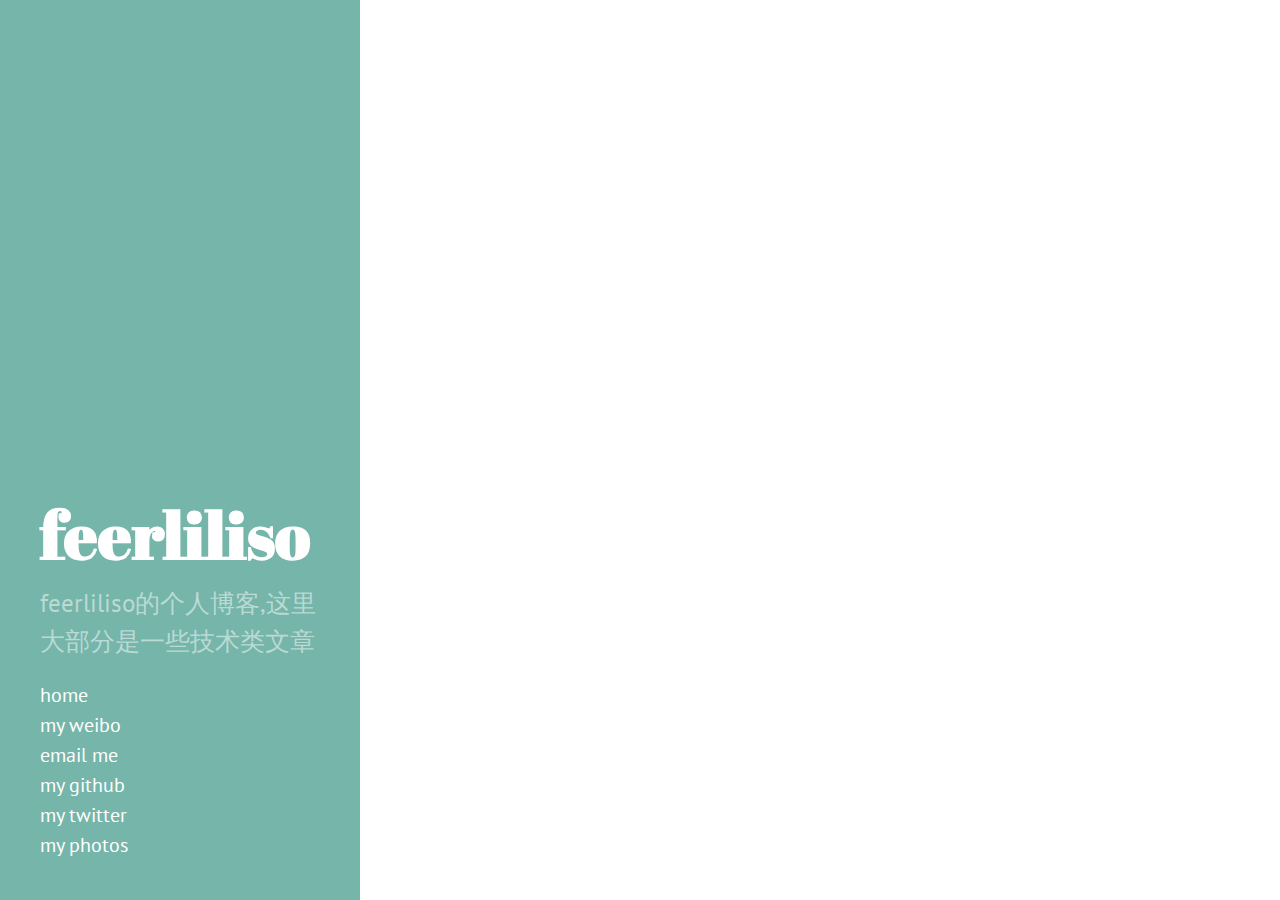
<file: categories/categories/index.html>
<!DOCTYPE html>
<html xmlns="http://www.w3.org/1999/xhtml" xml:lang="en-us" lang="en-us">
<head>
  <link href="//gmpg.org/xfn/11" rel="profile">
  <meta http-equiv="content-type" content="text/html; charset=utf-8">
  <meta name="generator" content="Hugo 0.55.6" />

  
  <meta name="viewport" content="width=device-width, initial-scale=1.0">

  <title>Categories &middot; feerliliso</title>

  
  <link type="text/css" rel="stylesheet" href="https://feerliliso.github.io/css/print.css" media="print">
  <link type="text/css" rel="stylesheet" href="https://feerliliso.github.io/css/poole.css">
  <link type="text/css" rel="stylesheet" href="https://feerliliso.github.io/css/syntax.css">
  <link type="text/css" rel="stylesheet" href="https://feerliliso.github.io/css/hyde.css">
    <link rel="stylesheet" href="https://fonts.googleapis.com/css?family=Abril+Fatface|PT+Sans:400,400i,700">


  
  <link rel="apple-touch-icon-precomposed" sizes="144x144" href="/apple-touch-icon-144-precomposed.png">
  <link rel="shortcut icon" href="/favicon.png">

  
  <link href="https://feerliliso.github.io/categories/index.xml" rel="alternate" type="application/rss+xml" title="feerliliso" />
  
</head>

  <body class="theme-base-0c ">
  <aside class="sidebar">
  <div class="container sidebar-sticky">
    <div class="sidebar-about">
      <a href="https://feerliliso.github.io/"><h1>feerliliso</h1></a>
      <p class="lead">
       feerliliso的个人博客,这里大部分是一些技术类文章 
      </p>
    </div>

    <nav>
      <ul class="sidebar-nav">
        <li><a href="https://feerliliso.github.io/">home</a> </li>
        <li><a href="https://weibo.com/feerliliso">my weibo</a></li>
        <li><a href="mailto:feerliliso@hotmail.com?subject=feedback">email me</a></li>
        <li><a href="https://github.com/feerliliso">my github</a></li>
        <li><a href="http://twitter.com/LiangLinsong">my twitter</a></li>
        <li><a href="https://www.dreamstime.com/220volt_info">my photos</a></li>
        
      </ul>
    </nav>


  </div>
</aside>

    <main class="content container">
    <ul class="posts">

</ul>
    </main>

    
  </body>
</html>
</file>
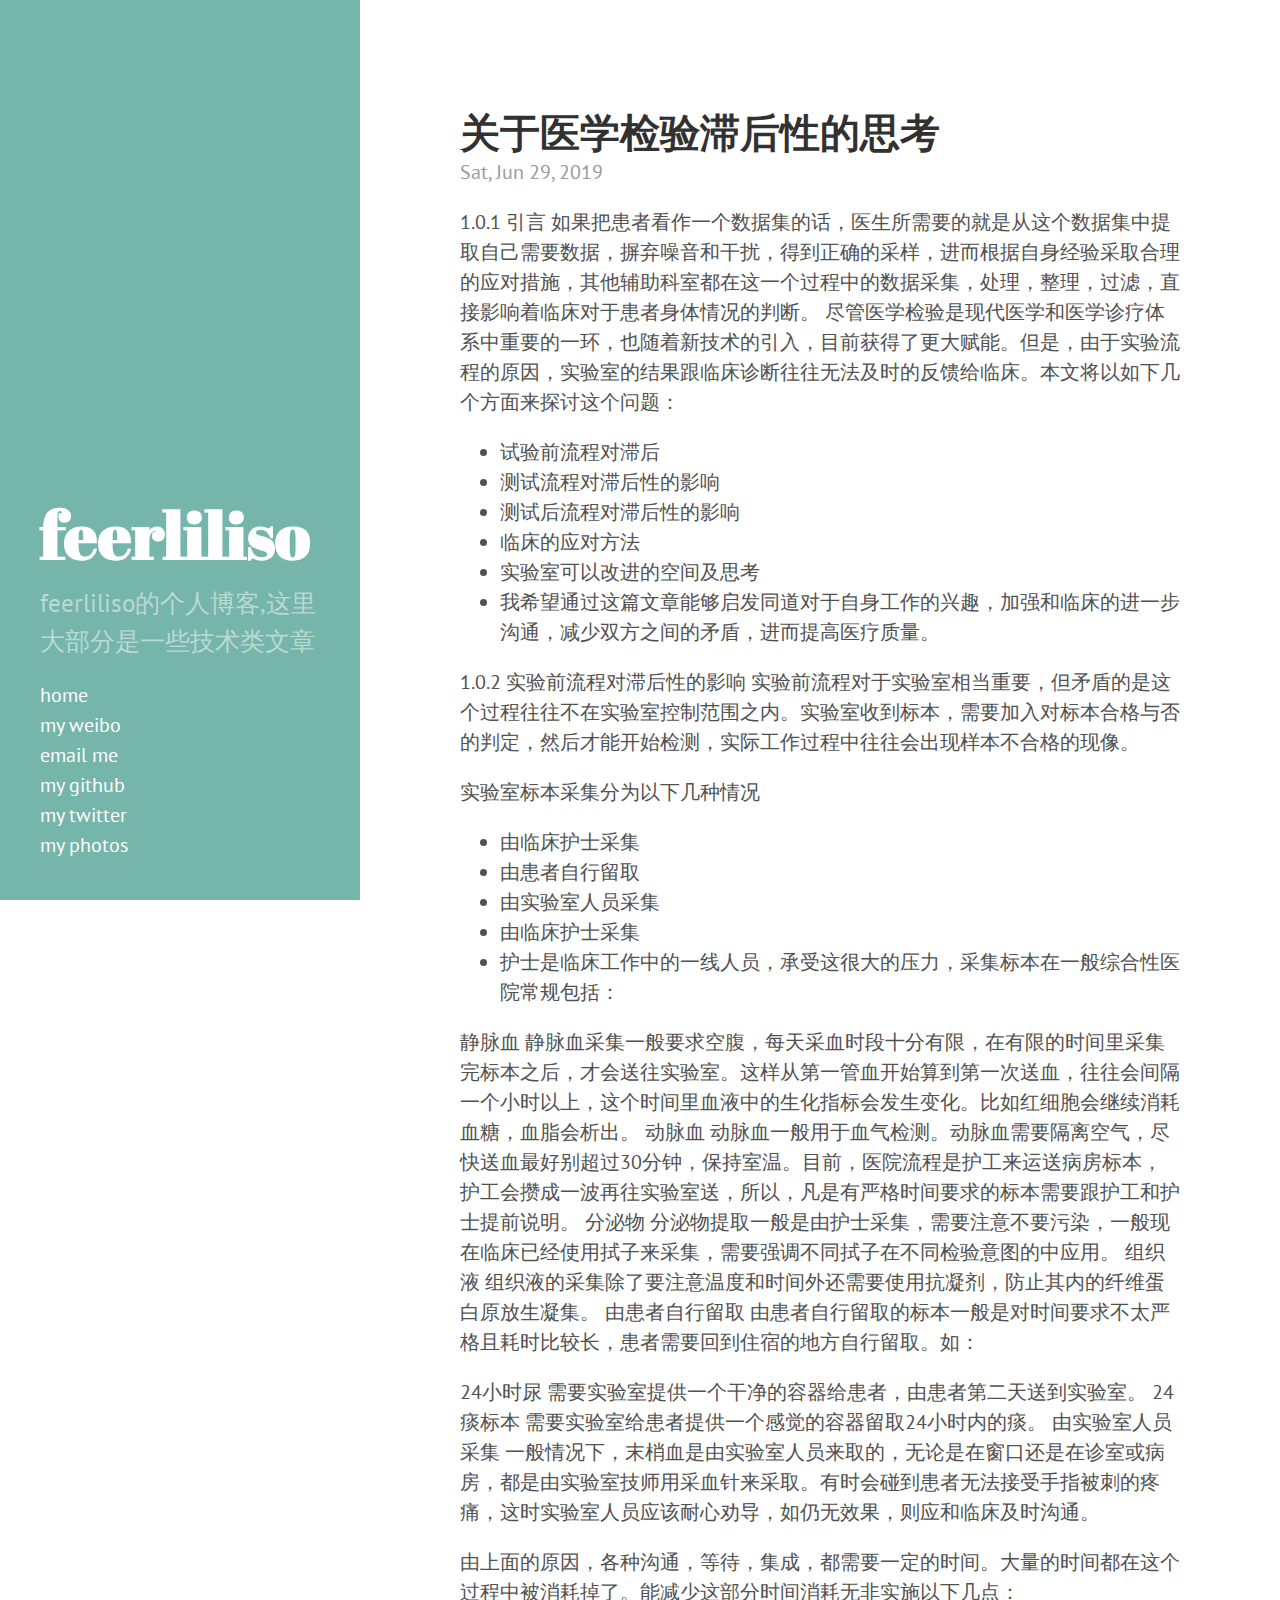
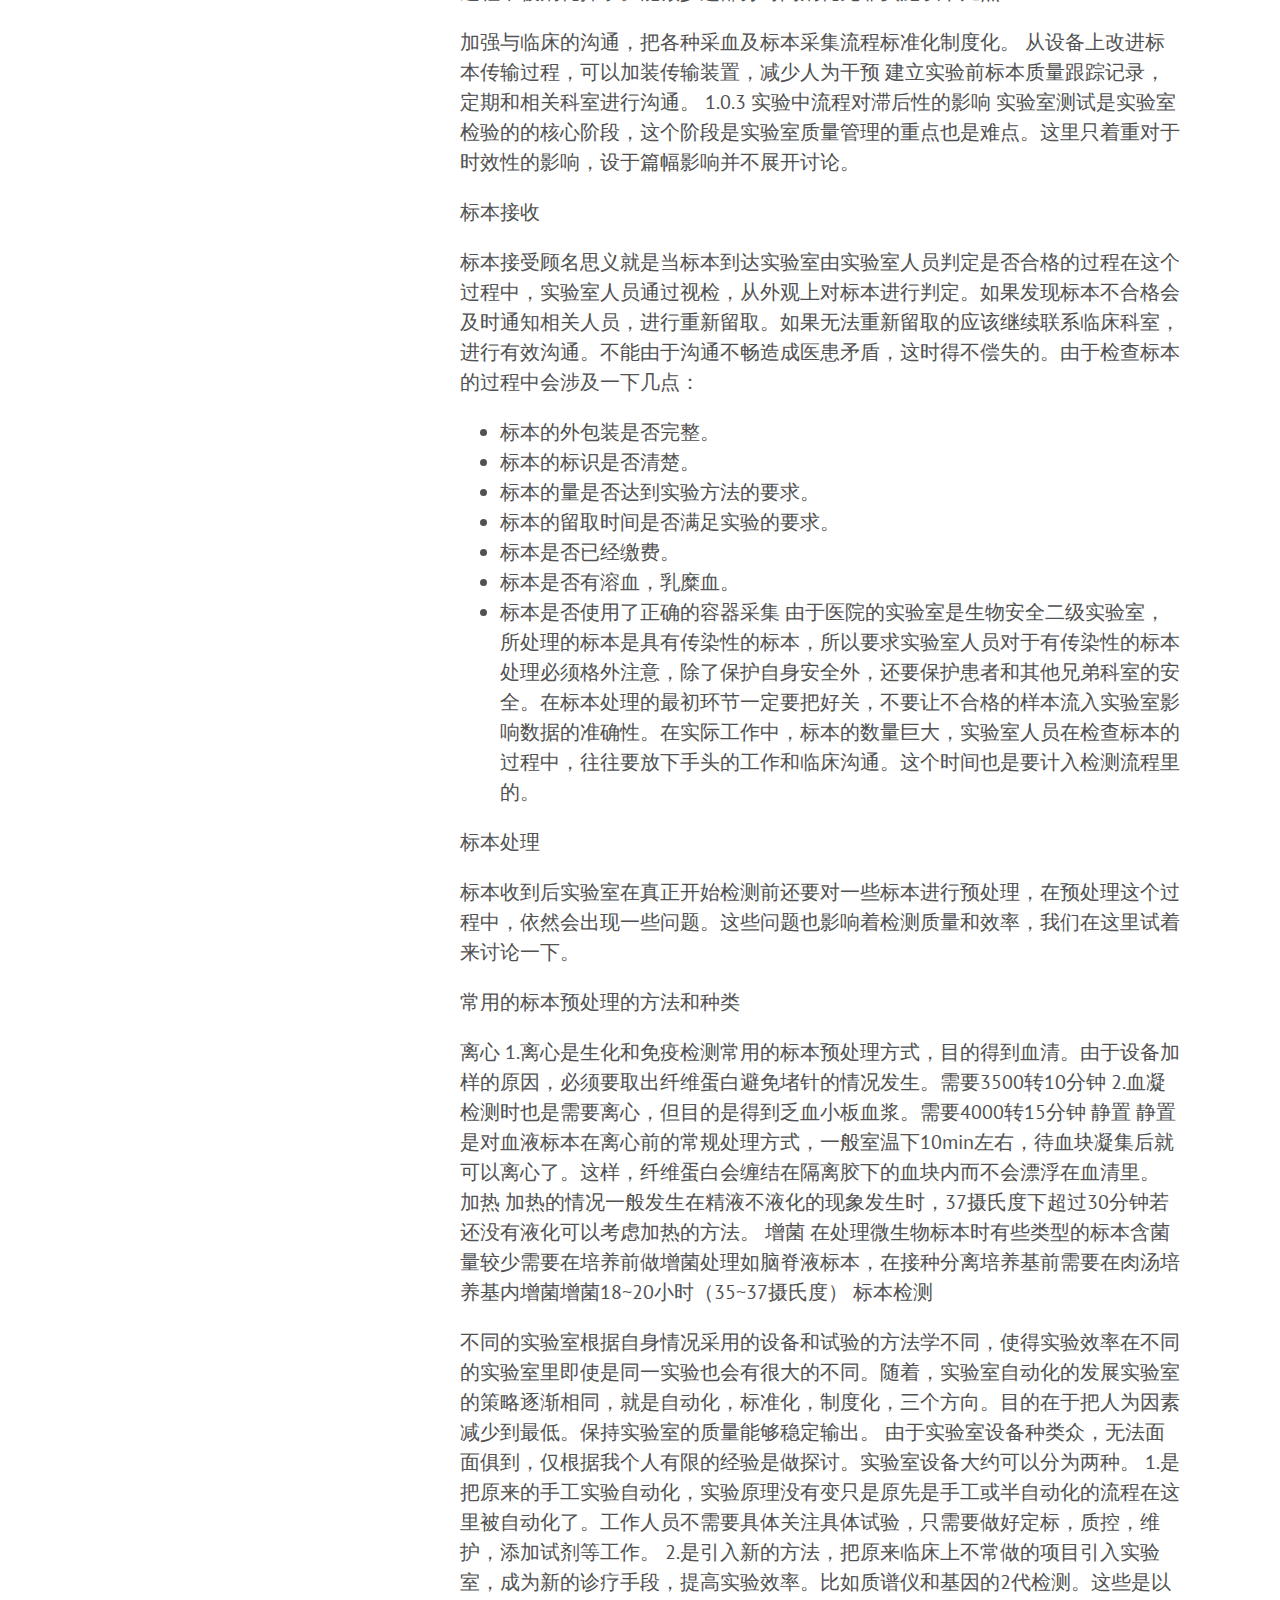
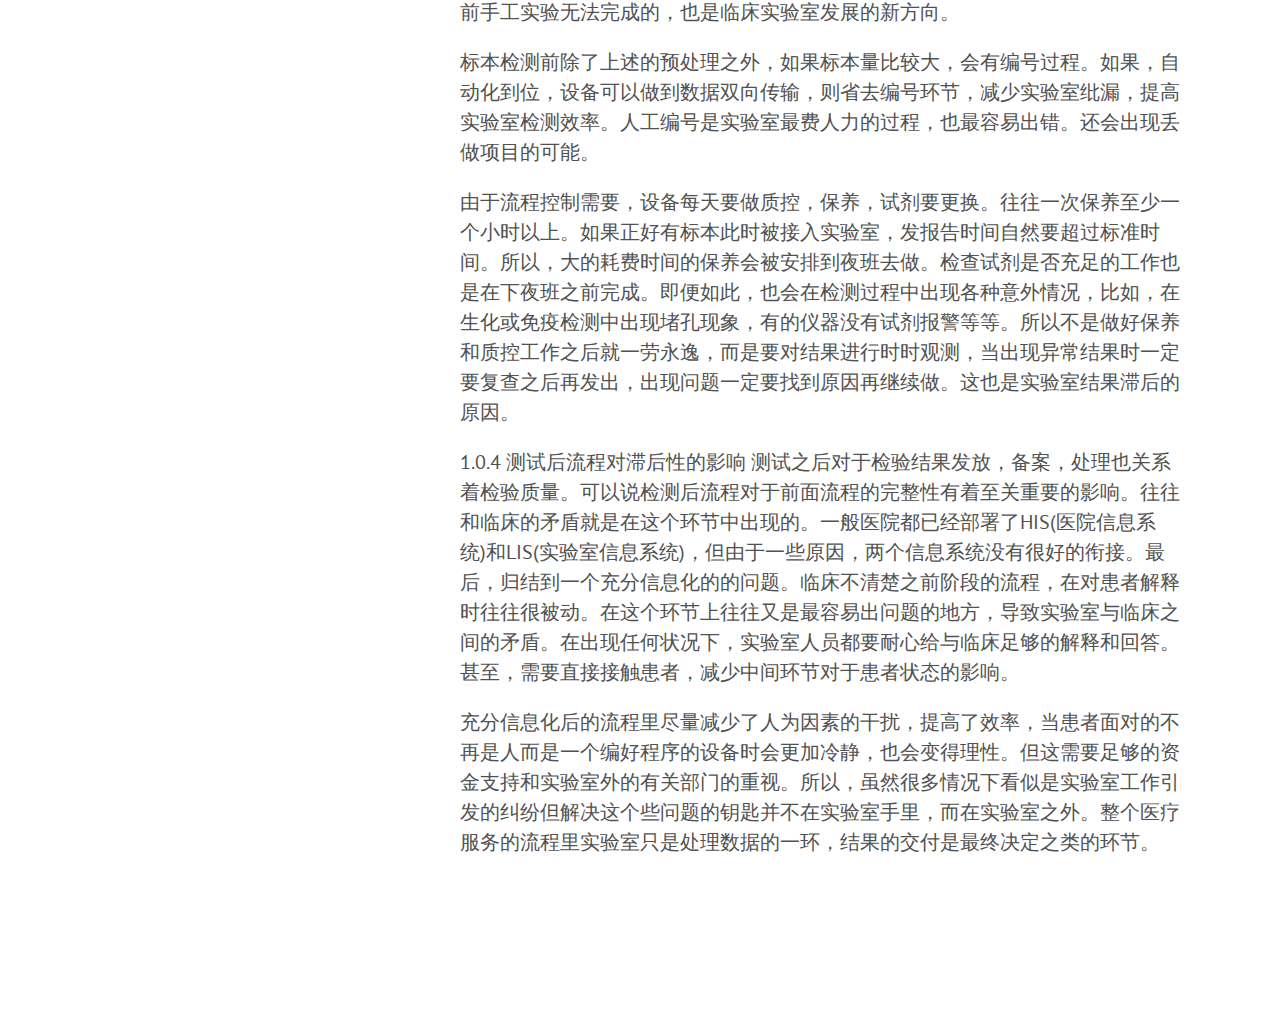
<file: post/first/index.html>
<!DOCTYPE html>
<html xmlns="http://www.w3.org/1999/xhtml" xml:lang="en-us" lang="en-us">
<head>
  <link href="//gmpg.org/xfn/11" rel="profile">
  <meta http-equiv="content-type" content="text/html; charset=utf-8">
  <meta name="generator" content="Hugo 0.55.6" />

  
  <meta name="viewport" content="width=device-width, initial-scale=1.0">

  <title>关于医学检验滞后性的思考 &middot; feerliliso</title>

  
  <link type="text/css" rel="stylesheet" href="https://feerliliso.github.io/css/print.css" media="print">
  <link type="text/css" rel="stylesheet" href="https://feerliliso.github.io/css/poole.css">
  <link type="text/css" rel="stylesheet" href="https://feerliliso.github.io/css/syntax.css">
  <link type="text/css" rel="stylesheet" href="https://feerliliso.github.io/css/hyde.css">
    <link rel="stylesheet" href="https://fonts.googleapis.com/css?family=Abril+Fatface|PT+Sans:400,400i,700">


  
  <link rel="apple-touch-icon-precomposed" sizes="144x144" href="/apple-touch-icon-144-precomposed.png">
  <link rel="shortcut icon" href="/favicon.png">

  
  
</head>

  <body class="theme-base-0c ">
  <aside class="sidebar">
  <div class="container sidebar-sticky">
    <div class="sidebar-about">
      <a href="https://feerliliso.github.io/"><h1>feerliliso</h1></a>
      <p class="lead">
       feerliliso的个人博客,这里大部分是一些技术类文章 
      </p>
    </div>

    <nav>
      <ul class="sidebar-nav">
        <li><a href="https://feerliliso.github.io/">home</a> </li>
        <li><a href="https://weibo.com/feerliliso">my weibo</a></li>
        <li><a href="mailto:feerliliso@hotmail.com?subject=feedback">email me</a></li>
        <li><a href="https://github.com/feerliliso">my github</a></li>
        <li><a href="http://twitter.com/LiangLinsong">my twitter</a></li>
        <li><a href="https://www.dreamstime.com/220volt_info">my photos</a></li>
        
      </ul>
    </nav>


  </div>
</aside>

    <main class="content container">
    <div class="post">
  <h1>关于医学检验滞后性的思考</h1>
  <time datetime=2019-06-29T16:10:50&#43;0800 class="post-date">Sat, Jun 29, 2019</time>
  <p>1.0.1  引言
如果把患者看作一个数据集的话，医生所需要的就是从这个数据集中提取自己需要数据，摒弃噪音和干扰，得到正确的采样，进而根据自身经验采取合理的应对措施，其他辅助科室都在这一个过程中的数据采集，处理，整理，过滤，直接影响着临床对于患者身体情况的判断。 尽管医学检验是现代医学和医学诊疗体系中重要的一环，也随着新技术的引入，目前获得了更大赋能。但是，由于实验流程的原因，实验室的结果跟临床诊断往往无法及时的反馈给临床。本文将以如下几个方面来探讨这个问题：</p>

<ul>
<li>试验前流程对滞后</li>
<li>测试流程对滞后性的影响</li>
<li>测试后流程对滞后性的影响</li>
<li>临床的应对方法</li>
<li>实验室可以改进的空间及思考</li>
<li>我希望通过这篇文章能够启发同道对于自身工作的兴趣，加强和临床的进一步沟通，减少双方之间的矛盾，进而提高医疗质量。</li>
</ul>

<p>1.0.2  实验前流程对滞后性的影响
实验前流程对于实验室相当重要，但矛盾的是这个过程往往不在实验室控制范围之内。实验室收到标本，需要加入对标本合格与否的判定，然后才能开始检测，实际工作过程中往往会出现样本不合格的现像。</p>

<p>实验室标本采集分为以下几种情况</p>

<ul>
<li>由临床护士采集</li>
<li>由患者自行留取</li>
<li>由实验室人员采集</li>
<li>由临床护士采集</li>
<li>护士是临床工作中的一线人员，承受这很大的压力，采集标本在一般综合性医院常规包括：</li>
</ul>

<p>静脉血
静脉血采集一般要求空腹，每天采血时段十分有限，在有限的时间里采集完标本之后，才会送往实验室。这样从第一管血开始算到第一次送血，往往会间隔一个小时以上，这个时间里血液中的生化指标会发生变化。比如红细胞会继续消耗血糖，血脂会析出。
动脉血
动脉血一般用于血气检测。动脉血需要隔离空气，尽快送血最好别超过30分钟，保持室温。目前，医院流程是护工来运送病房标本，护工会攒成一波再往实验室送，所以，凡是有严格时间要求的标本需要跟护工和护士提前说明。
分泌物
分泌物提取一般是由护士采集，需要注意不要污染，一般现在临床已经使用拭子来采集，需要强调不同拭子在不同检验意图的中应用。
组织液
组织液的采集除了要注意温度和时间外还需要使用抗凝剂，防止其内的纤维蛋白原放生凝集。
由患者自行留取
由患者自行留取的标本一般是对时间要求不太严格且耗时比较长，患者需要回到住宿的地方自行留取。如：</p>

<p>24小时尿
需要实验室提供一个干净的容器给患者，由患者第二天送到实验室。
24痰标本
需要实验室给患者提供一个感觉的容器留取24小时内的痰。
由实验室人员采集
一般情况下，末梢血是由实验室人员来取的，无论是在窗口还是在诊室或病房，都是由实验室技师用采血针来采取。有时会碰到患者无法接受手指被刺的疼痛，这时实验室人员应该耐心劝导，如仍无效果，则应和临床及时沟通。</p>

<p>由上面的原因，各种沟通，等待，集成，都需要一定的时间。大量的时间都在这个过程中被消耗掉了。能减少这部分时间消耗无非实施以下几点：</p>

<p>加强与临床的沟通，把各种采血及标本采集流程标准化制度化。
从设备上改进标本传输过程，可以加装传输装置，减少人为干预
建立实验前标本质量跟踪记录，定期和相关科室进行沟通。
1.0.3  实验中流程对滞后性的影响
实验室测试是实验室检验的的核心阶段，这个阶段是实验室质量管理的重点也是难点。这里只着重对于时效性的影响，设于篇幅影响并不展开讨论。</p>

<p>标本接收</p>

<p>标本接受顾名思义就是当标本到达实验室由实验室人员判定是否合格的过程在这个过程中，实验室人员通过视检，从外观上对标本进行判定。如果发现标本不合格会及时通知相关人员，进行重新留取。如果无法重新留取的应该继续联系临床科室，进行有效沟通。不能由于沟通不畅造成医患矛盾，这时得不偿失的。由于检查标本的过程中会涉及一下几点：</p>

<ul>
<li>标本的外包装是否完整。</li>
<li>标本的标识是否清楚。</li>
<li>标本的量是否达到实验方法的要求。</li>
<li>标本的留取时间是否满足实验的要求。</li>
<li>标本是否已经缴费。</li>
<li>标本是否有溶血，乳糜血。</li>
<li>标本是否使用了正确的容器采集
由于医院的实验室是生物安全二级实验室，所处理的标本是具有传染性的标本，所以要求实验室人员对于有传染性的标本处理必须格外注意，除了保护自身安全外，还要保护患者和其他兄弟科室的安全。在标本处理的最初环节一定要把好关，不要让不合格的样本流入实验室影响数据的准确性。在实际工作中，标本的数量巨大，实验室人员在检查标本的过程中，往往要放下手头的工作和临床沟通。这个时间也是要计入检测流程里的。</li>
</ul>

<p>标本处理</p>

<p>标本收到后实验室在真正开始检测前还要对一些标本进行预处理，在预处理这个过程中，依然会出现一些问题。这些问题也影响着检测质量和效率，我们在这里试着来讨论一下。</p>

<p>常用的标本预处理的方法和种类</p>

<p>离心
1.离心是生化和免疫检测常用的标本预处理方式，目的得到血清。由于设备加样的原因，必须要取出纤维蛋白避免堵针的情况发生。需要3500转10分钟 2.血凝检测时也是需要离心，但目的是得到乏血小板血浆。需要4000转15分钟
静置
静置是对血液标本在离心前的常规处理方式，一般室温下10min左右，待血块凝集后就可以离心了。这样，纤维蛋白会缠结在隔离胶下的血块内而不会漂浮在血清里。
加热
加热的情况一般发生在精液不液化的现象发生时，37摄氏度下超过30分钟若还没有液化可以考虑加热的方法。
增菌
在处理微生物标本时有些类型的标本含菌量较少需要在培养前做增菌处理如脑脊液标本，在接种分离培养基前需要在肉汤培养基内增菌增菌18~20小时（35~37摄氏度）
标本检测</p>

<p>不同的实验室根据自身情况采用的设备和试验的方法学不同，使得实验效率在不同的实验室里即使是同一实验也会有很大的不同。随着，实验室自动化的发展实验室的策略逐渐相同，就是自动化，标准化，制度化，三个方向。目的在于把人为因素减少到最低。保持实验室的质量能够稳定输出。
由于实验室设备种类众，无法面面俱到，仅根据我个人有限的经验是做探讨。实验室设备大约可以分为两种。
1.是把原来的手工实验自动化，实验原理没有变只是原先是手工或半自动化的流程在这里被自动化了。工作人员不需要具体关注具体试验，只需要做好定标，质控，维护，添加试剂等工作。
2.是引入新的方法，把原来临床上不常做的项目引入实验室，成为新的诊疗手段，提高实验效率。比如质谱仪和基因的2代检测。这些是以前手工实验无法完成的，也是临床实验室发展的新方向。</p>

<p>标本检测前除了上述的预处理之外，如果标本量比较大，会有编号过程。如果，自动化到位，设备可以做到数据双向传输，则省去编号环节，减少实验室纰漏，提高实验室检测效率。人工编号是实验室最费人力的过程，也最容易出错。还会出现丢做项目的可能。</p>

<p>由于流程控制需要，设备每天要做质控，保养，试剂要更换。往往一次保养至少一个小时以上。如果正好有标本此时被接入实验室，发报告时间自然要超过标准时间。所以，大的耗费时间的保养会被安排到夜班去做。检查试剂是否充足的工作也是在下夜班之前完成。即便如此，也会在检测过程中出现各种意外情况，比如，在生化或免疫检测中出现堵孔现象，有的仪器没有试剂报警等等。所以不是做好保养和质控工作之后就一劳永逸，而是要对结果进行时时观测，当出现异常结果时一定要复查之后再发出，出现问题一定要找到原因再继续做。这也是实验室结果滞后的原因。</p>

<p>1.0.4  测试后流程对滞后性的影响
测试之后对于检验结果发放，备案，处理也关系着检验质量。可以说检测后流程对于前面流程的完整性有着至关重要的影响。往往和临床的矛盾就是在这个环节中出现的。一般医院都已经部署了HIS(医院信息系统)和LIS(实验室信息系统)，但由于一些原因，两个信息系统没有很好的衔接。最后，归结到一个充分信息化的的问题。临床不清楚之前阶段的流程，在对患者解释时往往很被动。在这个环节上往往又是最容易出问题的地方，导致实验室与临床之间的矛盾。在出现任何状况下，实验室人员都要耐心给与临床足够的解释和回答。甚至，需要直接接触患者，减少中间环节对于患者状态的影响。</p>

<p>充分信息化后的流程里尽量减少了人为因素的干扰，提高了效率，当患者面对的不再是人而是一个编好程序的设备时会更加冷静，也会变得理性。但这需要足够的资金支持和实验室外的有关部门的重视。所以，虽然很多情况下看似是实验室工作引发的纠纷但解决这个些问题的钥匙并不在实验室手里，而在实验室之外。整个医疗服务的流程里实验室只是处理数据的一环，结果的交付是最终决定之类的环节。</p>

</div>


    </main>

    
  </body>
</html>
</file>
